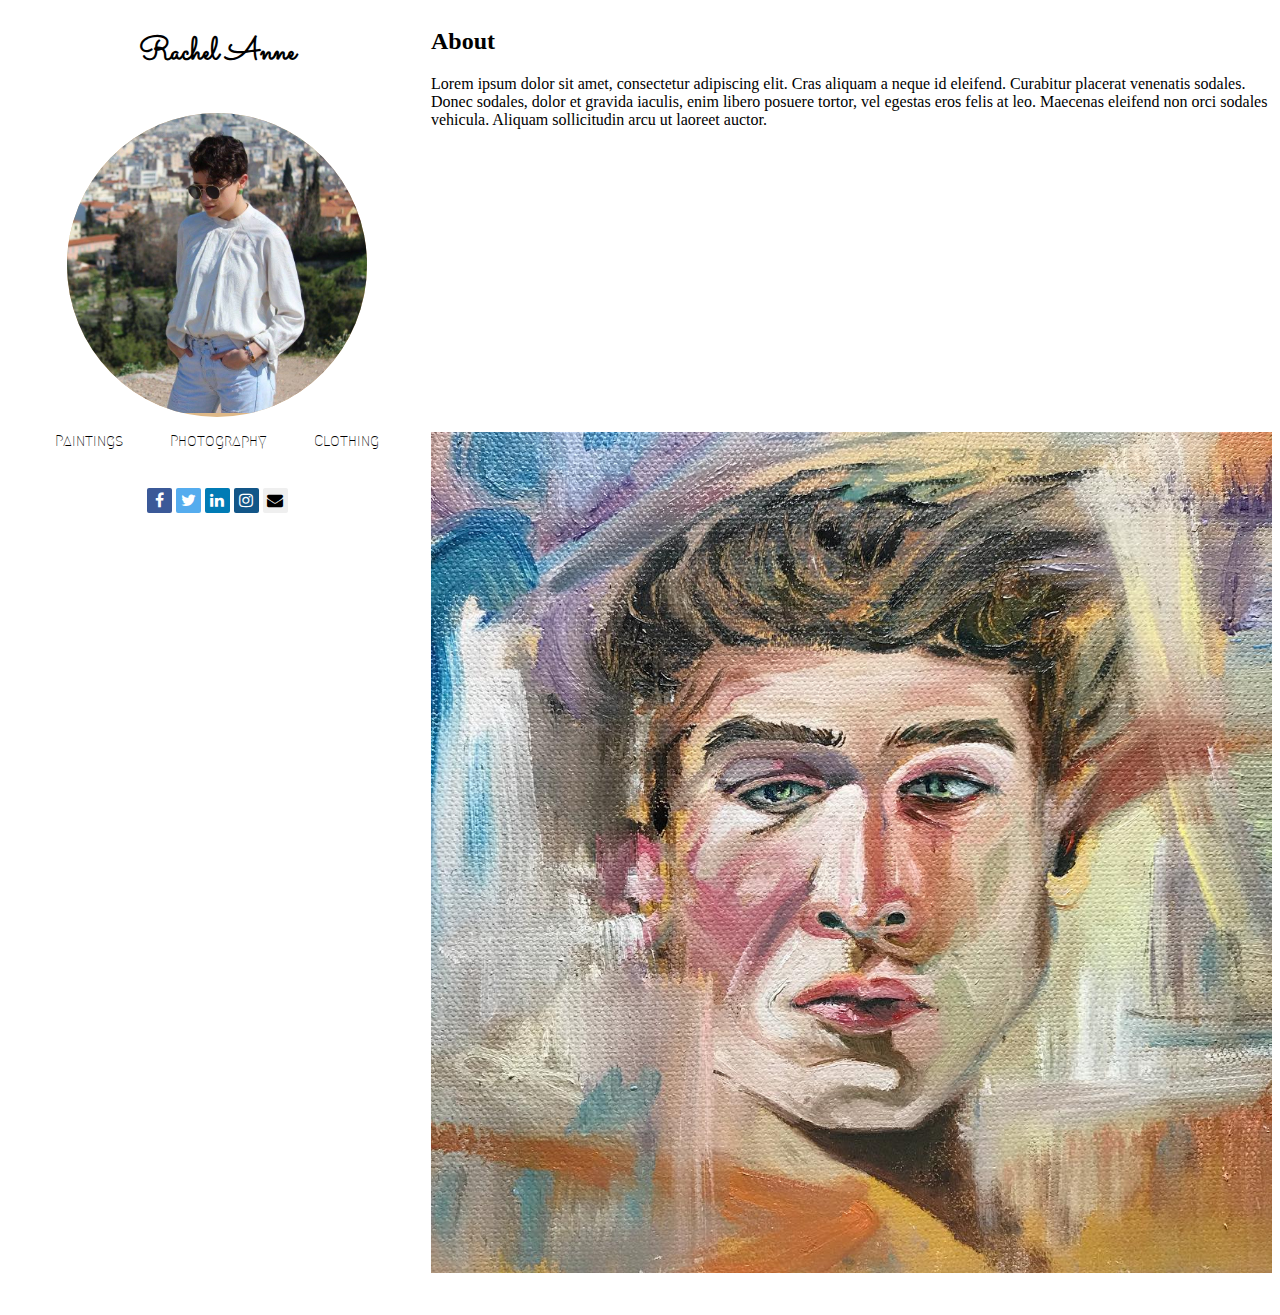
<file: index.html>
<!DOCTYPE html>
<head>
    <meta charset="utf-8">
    <title>Rachel Anne Art</title>
    <link rel="stylesheet" type="text/css" href="styles/profile_styles.css">
    <link href="https://fonts.googleapis.com/css?family=Kaushan+Script|Megrim|Muli|Roboto+Condensed|Sacramento" rel="stylesheet">

    <!-- fontawesome cdn -->
    <link rel="stylesheet" href="https://cdnjs.cloudflare.com/ajax/libs/font-awesome/4.7.0/css/font-awesome.min.css">
</head>
<body>
    <div class="profile-wrapper">
        <header class="header">
            <h1>Rachel Anne</h2>
        </header>
        <div class="profile-pic-container">
            <div class="profile-pic-frame">
                <img id="profile-pic" src="./images/social_media_grabs/photos/17309368_10154650670437981_164847372377491728_n.jpg">
            </div>
        </div>
        <nav class="nav">
            <ul>
                <li><a href="./html/paintings.html">Paintings</a></li>
                <li><a href="./html/photography.html">Photography</a></li>
                <li><a href="./html/clothing.html">Clothing</a></li>
            </ul>
        </nav>
        <article class="about">
            <h2>About</h2>
            <p>Lorem ipsum dolor sit amet, consectetur adipiscing elit. Cras aliquam a neque id eleifend. Curabitur placerat venenatis sodales. Donec sodales, dolor et gravida iaculis, enim libero posuere tortor, vel egestas eros felis at leo. Maecenas eleifend non orci sodales vehicula. Aliquam sollicitudin arcu ut laoreet auctor.</p>
        </article> 

        <div class="image-on-display">
            <img src="images/social_media_grabs/paintings/wip_pt_2.jpg">

        </div>
        <footer class="footer">
            <div class="footer-items">
                <button href="#" class="footer-item fa fa-facebook"></button>
                <button href="#" class="footer-item fa fa-twitter"></button>
                <button href="#" class="footer-item fa fa-linkedin"></button>
                <button href="#" class="footer-item fa fa-instagram"></button>
                <button href="mailto:cullentmoran@gmail.com" class="footer-item fa fa-envelope"></button>
            </div>
        </footer>
    </div>
</body>
</file>
<file: styles/profile_styles.css>
.header {
    grid-area: header;
    /*    background-color: papayawhip;*/
    font-family: Sacramento;
    text-align: center;
}

.profile-pic-container {
    grid-area: profile-pic-container;
    padding: 10px 0;
    /*    background-color: yellow;*/
}

.about {
    grid-area: about;
    /*    background-color: green;*/
}

.nav {
    grid-area: nav;
    /*    background-color: aqua;*/
    font-family: Megrim;
}

.image-on-display {
    grid-area: image-on-display;
    /*    background-color: bisque;*/
}

.image-on-display img {
    width: 100%;
}

.footer {
    grid-area: footer;
    /*    background-color: crimson;*/
    padding: 10px 0;
}

.contact-me {
    grid-area: contact-me;
}

.profile-wrapper {
    display: grid;
    grid-gap: 5px;
    grid-template-areas:
        "header"
        "profile-pic-container"
        "nav"
        "about"
        "image-on-display"
        "contact-me"
        "footer";
}

.profile-wrapper > * {
    border-radius: 4px;
}


@media (min-width: 500px) {

    .profile-wrapper {
        grid-template-columns: 1fr 3fr;
        grid-template-areas: 
            "header                about"
            "profile-pic-container about"
            "nav                about"
            "nav                   image-on-display"
            "footer                   image-on-display"
            "contact-me            contact-me";
    }
    nav ul {
        justify-content: space-between;
    }
    
    .profile-pic-frame {
        min-width: 300px;
    }
}

@media (min-width: 700px) {
    .profile-wrapper {
        grid-template-columns: 1fr 1fr 1fr;
        grid-template-areas: 
            "header                     about            about"
            "profile-pic-container      about            about"
            "nav                        image-on-display image-on-display"
            "footer                     image-on-display image-on-display"
            "footer                     contact-me       contact-me";
    }
    nav ul {
        flex-direction: column;
    }
}



nav ul li {
    list-style: none;
    display: inline-block;
    margin: 0 5%;
}

nav ul li:after {
    content: '';
    display: inline-block;
    width: 100%;
}

nav ul {
    width: 100%;
    margin: auto;
    padding: 0;
    text-align: center;
}

a {
    text-decoration: none;
    color: black;
}

a:visited {
    color: black;
}

.profile-pic-frame {
    overflow: hidden;
    margin: auto;
    width: 70%;
    max-height: 400px;
    border-radius: 50%;
    background-color: burlywood;
}

#profile-pic {
    width: 100%;
    height: 100%;
}

.footer-items {
    width: 50%;
    margin: auto;
    text-align: center;
    padding: 5px;
}

.footer-item {
    width: 25px;
    height: 25px;
    border-radius: 2px;
    border: 0;
    padding: 0;
}


/*font-awesome stuff*/

.fa {
    text-decoration: none;
}

.fa:hover {
    opacity: 0.7;
}

.fa-facebook {
    background: #3B5998;
    color: white;
}

.fa-twitter {
    background: #55ACEE;
    color: white;
}

.fa-linkedin {
    background: #007bb5;
    color: white;
}

.fa-instagram {
    background: #125688;
    color: white;
}
</file>
